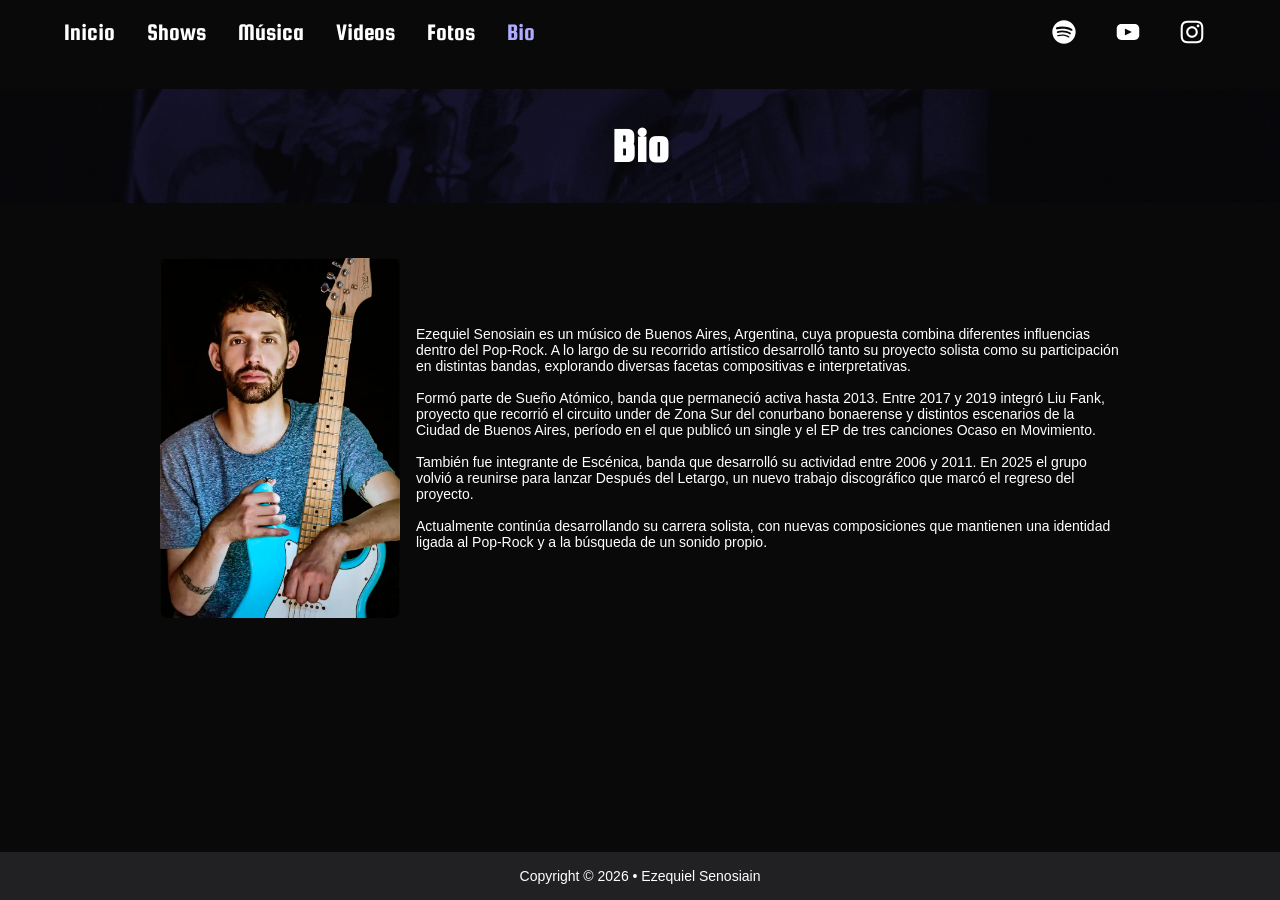
<file: sections/bio.html>
<!DOCTYPE html>
<html lang="es">

<head>
  <meta charset="UTF-8">
  <meta name="viewport" content="width=device-width, initial-scale=1.0">
  <meta name="description"
    content="Músico de Buenos Aires, Argentina, cuya propuesta combina diferentes influencias dentro del Pop-Rock">
  <meta name="keywords" content="Rock, Pop, Música, Banda, Ezequiel Senosiain">
  <meta name="theme-color" content="#090909">
  <meta property="og:title" content="Ezequiel Senosiain | Sitio Oficial">
  <meta property="og:description" content="Músico de Buenos Aires. Pop-Rock. Discografía, shows y videos.">
  <meta property="og:image" content="https://i.scdn.co/image/ab67616100005174b475a5dc25f1083647edce4c">
  <meta property="og:type" content="website">
  <title>Ezequiel Senosiain | Sitio Web Oficial</title>
  <link rel="icon" href="../img/favicon.ico">
  <link rel="stylesheet" href="../css/style.css">
  <link rel="preconnect" href="https://fonts.googleapis.com">
  <link rel="preconnect" href="https://fonts.gstatic.com" crossorigin>
  <link href="https://fonts.googleapis.com/css2?family=Squada+One&display=swap" rel="stylesheet">
</head>

<body>
  <div class="page-content">
    <nav>
      <div class="navbar-container">
        <div class="navbar-menu">
          <button class="menu-button">
            <img src="../img/icon-menu.svg" alt="Menú">
          </button>
          <div class="mobile-menu">
            <a href="../index.html">Inicio</a>
            <a href="../sections/musica.html">Música</a>
            <a href="../sections/shows.html">Shows</a>
            <a href="../sections/videos.html">Videos</a>
            <a href="../sections/fotos.html">Fotos</a>
            <a style="color:#b0abff;">Bio</a>
          </div>
        </div>
        <div class="navbar-list">
          <a href="../index.html">Inicio</a>
          <a href="../sections/shows.html">Shows</a>
          <a href="../sections/musica.html">Música</a>
          <a href="../sections/videos.html">Videos</a>
          <a href="../sections/fotos.html">Fotos</a>
          <a style="color:#b0abff;">Bio</a>
        </div>
        <div class="navbar-icon">
          <a href="https://open.spotify.com/intl-es/artist/4K44rSnCrC6ad8hj2NhEwT?si=UeeBcHFSRdKjfZlVwPXPOQ"
            target="_blank">
            <img src="../img/icon-spotify.svg" alt="Spotify">
          </a>
          <a href="https://www.youtube.com/@ezesenosiain" target="_blank">
            <img src="../img/icon-youtube.svg" alt="YouTube">
          </a>
          <a href="https://www.instagram.com/ezesenosiain/" target="_blank">
            <img src="../img/icon-instagram.svg" alt="Instagram">
          </a>
        </div>
      </div>
    </nav>
    <section class="bio-section">
      <div class="title-container">
        <h2>Bio</h2>
      </div>
      <div class="bio-content">
        <img class="foto-bio" src="../img/foto-16.webp" alt="Ezequiel Senosiain">
        <p class="bio-text">Ezequiel Senosiain es un músico de Buenos Aires, Argentina, cuya propuesta combina
          diferentes influencias dentro del Pop-Rock. A lo
          largo de su recorrido artístico desarrolló tanto su proyecto solista como su participación en distintas
          bandas, explorando diversas facetas compositivas e interpretativas.<br><br>
          Formó parte de Sueño Atómico, banda que permaneció activa hasta 2013. Entre 2017 y 2019 integró Liu Fank,
          proyecto que recorrió el circuito under de Zona Sur del conurbano bonaerense y distintos escenarios de la
          Ciudad de Buenos Aires, período en el que publicó un single y el EP de tres canciones Ocaso en
          Movimiento.<br><br>
          También fue integrante de Escénica, banda que desarrolló su actividad entre 2006 y 2011. En 2025 el grupo
          volvió a reunirse para lanzar Después del Letargo, un nuevo trabajo discográfico que marcó el regreso del
          proyecto.<br><br>
          Actualmente continúa desarrollando su carrera solista, con nuevas composiciones que mantienen una identidad
          ligada al Pop-Rock y a la búsqueda de un sonido propio.</p>
      </div>
    </section>
  </div>
  <footer>
    <p>Copyright © 2026 • Ezequiel Senosiain</p>
  </footer>
  <script src="../js/script.js"></script>
</body>

</html>
</file>
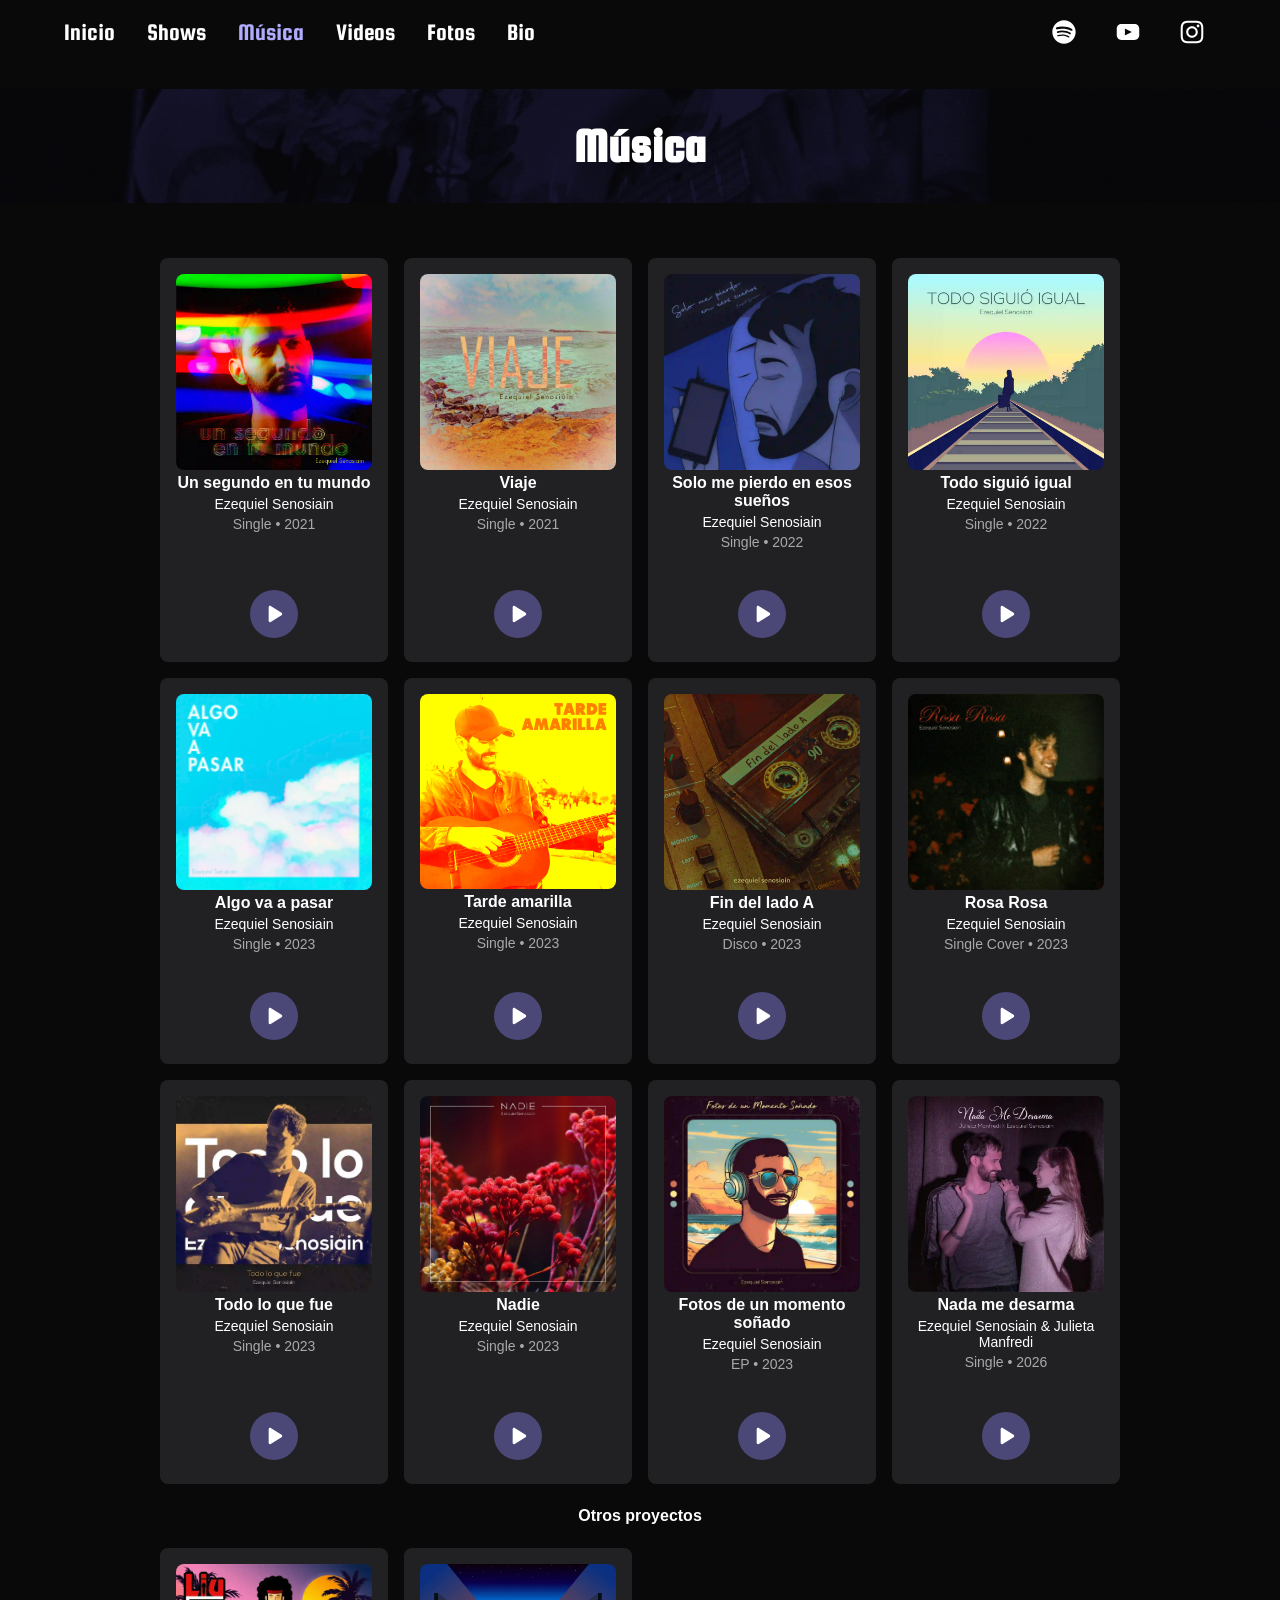
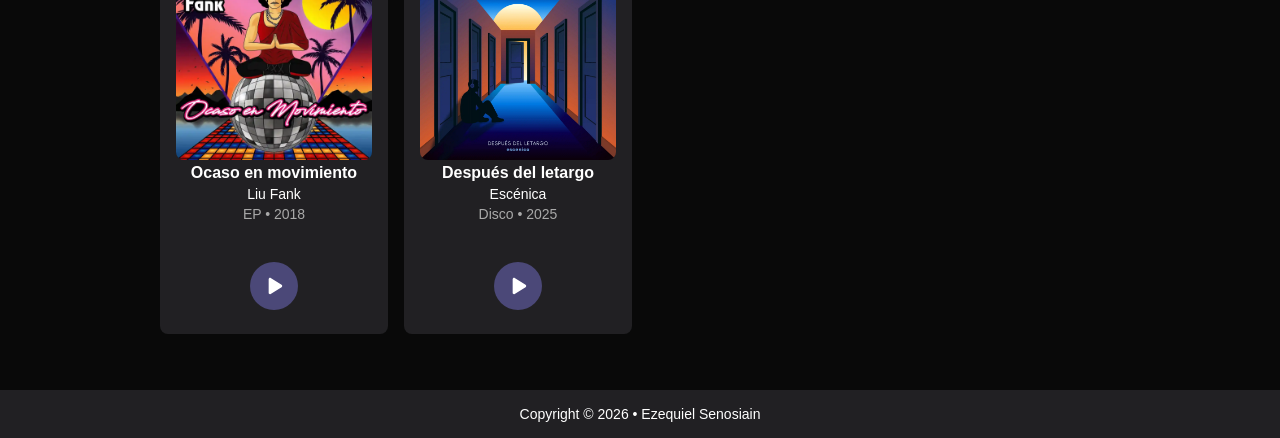
<file: sections/musica.html>
<!DOCTYPE html>
<html lang="es">

<head>
  <meta charset="UTF-8">
  <meta name="viewport" content="width=device-width, initial-scale=1.0">
  <meta name="description"
    content="Músico de Buenos Aires, Argentina, cuya propuesta combina diferentes influencias dentro del Pop-Rock">
  <meta name="keywords" content="Rock, Pop, Música, Banda, Ezequiel Senosiain">
  <meta name="theme-color" content="#090909">
  <meta property="og:title" content="Ezequiel Senosiain | Sitio Oficial">
  <meta property="og:description" content="Músico de Buenos Aires. Pop-Rock. Discografía, shows y videos.">
  <meta property="og:image" content="https://i.scdn.co/image/ab67616100005174b475a5dc25f1083647edce4c">
  <meta property="og:type" content="website">
  <title>Ezequiel Senosiain | Sitio Web Oficial</title>
  <link rel="icon" href="../img/favicon.ico">
  <link rel="stylesheet" href="../css/style.css">
  <link rel="preconnect" href="https://fonts.googleapis.com">
  <link rel="preconnect" href="https://fonts.gstatic.com" crossorigin>
  <link href="https://fonts.googleapis.com/css2?family=Squada+One&display=swap" rel="stylesheet">
</head>

<body>
  <div class="page-content">
    <nav>
      <div class="navbar-container">
        <div class="navbar-menu">
          <button class="menu-button">
            <img src="../img/icon-menu.svg" alt="Menú">
          </button>
          <div class="mobile-menu">
            <a href="../index.html">Inicio</a>
            <a href="../sections/shows.html">Shows</a>
            <a style="color:#b0abff;">Música</a>
            <a href="../sections/videos.html">Videos</a>
            <a href="../sections/fotos.html">Fotos</a>
            <a href="../sections/bio.html">Bio</a>
          </div>
        </div>
        <div class="navbar-list">
          <a href="../index.html">Inicio</a>
          <a href="../sections/shows.html">Shows</a>
          <a style="color:#b0abff;">Música</a>
          <a href="../sections/videos.html">Videos</a>
          <a href="../sections/fotos.html">Fotos</a>
          <a href="../sections/bio.html">Bio</a>
        </div>
        <div class="navbar-icon">
          <a href="https://open.spotify.com/intl-es/artist/4K44rSnCrC6ad8hj2NhEwT?si=UeeBcHFSRdKjfZlVwPXPOQ"
            target="_blank">
            <img src="../img/icon-spotify.svg" alt="Spotify">
          </a>
          <a href="https://www.youtube.com/@ezesenosiain" target="_blank">
            <img src="../img/icon-youtube.svg" alt="YouTube">
          </a>
          <a href="https://www.instagram.com/ezesenosiain/" target="_blank">
            <img src="../img/icon-instagram.svg" alt="Instagram">
          </a>
        </div>
      </div>
    </nav>
    <section class="music-section">
      <div class="title-container">
        <h2>Música</h2>
      </div>
      <div class="all-music-card">
        <div class="cards-music">
          <div class="card-music-container">
            <div class="card-music-content">
              <img src="../img/cover-unsegundoentumundo.webp" alt="Un segundo en tu mundo" class="disc-cover">
              <h3>Un segundo en tu mundo</h3>
              <p>Ezequiel Senosiain</p>
              <p class="music-year">Single • 2021</p>
            </div>
            <div class="icon-play">
              <a href="https://open.spotify.com/intl-es/album/6ws0s7JSB580rQ7j3w1M9s?si=uKOpexAiRyi4XFioX9R66A"
                target="_blank">
                <img src="../img/icon-play.svg" alt="Play">
              </a>
            </div>
          </div>
          <div class="card-music-container">
            <div class="card-music-content">
              <img src="../img/cover-viaje.webp" alt="Viaje" class="disc-cover">
              <h3>Viaje</h3>
              <p>Ezequiel Senosiain</p>
              <p class="music-year">Single • 2021</p>
            </div>
            <div class="icon-play">
              <a href="https://open.spotify.com/album/2LuhPMLBEXZ3BjGUC02T8a?si=ST2Si4jISvClmEwTsRV1gQ" target="_blank">
                <img src="../img/icon-play.svg" alt="Play">
              </a>
            </div>
          </div>
          <div class="card-music-container">
            <div class="card-music-content">
              <img src="../img/cover-solomepierdoenesossuenos.webp" alt="Solo me pierdo en esos sueños"
                class="disc-cover">
              <h3>Solo me pierdo en esos sueños</h3>
              <p>Ezequiel Senosiain</p>
              <p class="music-year">Single • 2022</p>
            </div>
            <div class="icon-play">
              <a href="https://open.spotify.com/album/0EAVRGmq90iDOcQRr4X4iD?si=rvX8SsVlTKuqOf4D84cLfQ" target="_blank">
                <img src="../img/icon-play.svg" alt="Play">
              </a>
            </div>
          </div>
          <div class="card-music-container">
            <div class="card-music-content">
              <img src="../img/cover-todosiguioigual.webp" alt="Todo siguió igual" class="disc-cover">
              <h3>Todo siguió igual</h3>
              <p>Ezequiel Senosiain</p>
              <p class="music-year">Single • 2022</p>
            </div>
            <div class="icon-play">
              <a href="https://open.spotify.com/album/2ZxtJE1R215PBX7ZXhf1qp?si=0zn1dFeKTzigNEM4vTgRDQ" target="_blank">
                <img src="../img/icon-play.svg" alt="Play">
              </a>
            </div>
          </div>
        </div>
        <div class="cards-music">
          <div class="card-music-container">
            <div class="card-music-content">
              <img src="../img/cover-algovaapasar.webp" alt="Algo va a pasar" class="disc-cover">
              <h3>Algo va a pasar</h3>
              <p>Ezequiel Senosiain</p>
              <p class="music-year">Single • 2023</p>
            </div>
            <div class="icon-play">
              <a href="https://open.spotify.com/intl-es/track/60c0pZNgKadXyC7R2Xluew?si=fafe32b8333b454e"
                target="_blank">
                <img src="../img/icon-play.svg" alt="Play">
              </a>
            </div>
          </div>
          <div class="card-music-container">
            <div class="card-music-content">
              <img src="../img/cover-tardeamarilla.webp" alt="Tarde amarilla" class="disc-cover">
              <h3>Tarde amarilla</h3>
              <p>Ezequiel Senosiain</p>
              <p class="music-year">Single • 2023</p>
            </div>
            <div class="icon-play">
              <a href="https://open.spotify.com/intl-es/track/1LhOwOzQzZ4uEN3uSfoIVj?si=2aa69b5440ca46c6"
                target="_blank">
                <img src="../img/icon-play.svg" alt="Play">
              </a>
            </div>
          </div>
          <div class="card-music-container">
            <div class="card-music-content">
              <img src="../img/cover-findelladoa.webp" alt="Fin del lado A" class="disc-cover">
              <h3>Fin del lado A</h3>
              <p>Ezequiel Senosiain</p>
              <p class="music-year">Disco • 2023</p>
            </div>
            <div class="icon-play">
              <a href="https://open.spotify.com/intl-es/album/6UKOVWnMzSbBM662RzM1a7?si=0-JkX3CyQ8q1DPiOK93d9A"
                target="_blank">
                <img src="../img/icon-play.svg" alt="Play">
              </a>
            </div>
          </div>
          <div class="card-music-container">
            <div class="card-music-content">
              <img src="../img/cover-rosarosa.webp" alt="Rosa Rosa" class="disc-cover">
              <h3>Rosa Rosa</h3>
              <p>Ezequiel Senosiain</p>
              <p class="music-year">Single Cover • 2023</p>
            </div>
            <div class="icon-play">
              <a href="https://open.spotify.com/album/2ZPJvk4BlryG5DwR81w1mE?si=e-BTftKIQmm53UMs09SzFA" target="_blank">
                <img src="../img/icon-play.svg" alt="Play">
              </a>
            </div>
          </div>
        </div>
        <div class="cards-music">
          <div class="card-music-container">
            <div class="card-music-content">
              <img src="../img/cover-todoloquefue.webp" alt="Todo lo que fue" class="disc-cover">
              <h3>Todo lo que fue</h3>
              <p>Ezequiel Senosiain</p>
              <p class="music-year">Single • 2023</p>
            </div>
            <div class="icon-play">
              <a href="https://open.spotify.com/intl-es/track/05XVFDAAZY1Ipnfu5CLjnl?si=f043c1bb2a8d4985"
                target="_blank">
                <img src="../img/icon-play.svg" alt="Play">
              </a>
            </div>
          </div>
          <div class="card-music-container">
            <div class="card-music-content">
              <img src="../img/cover-nadie.webp" alt="Nadie" class="disc-cover">
              <h3>Nadie</h3>
              <p>Ezequiel Senosiain</p>
              <p class="music-year">Single • 2023</p>
            </div>
            <div class="icon-play">
              <a href="https://open.spotify.com/intl-es/track/3ps7y6sujcPUrgOsZ5WtYH?si=053f0fece4dd4b97"
                target="_blank">
                <img src="../img/icon-play.svg" alt="Play">
              </a>
            </div>
          </div>
          <div class="card-music-container">
            <div class="card-music-content">
              <img src="../img/cover-fotosdeunmomentosonado.webp" alt="Fotos de un momento soñado" class="disc-cover">
              <h3>Fotos de un momento soñado</h3>
              <p>Ezequiel Senosiain</p>
              <p class="music-year">EP • 2023</p>
            </div>
            <div class="icon-play">
              <a href="https://open.spotify.com/album/32x5pit2gUvvAuUeODSBCe?si=m99qSS_6TpKjlQQvZApAeQ" target="_blank">
                <img src="../img/icon-play.svg" alt="Play">
              </a>
            </div>
          </div>
          <div class="card-music-container">
            <div class="card-music-content">
              <img src="../img/cover-nadamedesarma.webp" alt="Nada me desarma" class="disc-cover">
              <h3>Nada me desarma</h3>
              <p>Ezequiel Senosiain & Julieta Manfredi</p>
              <p class="music-year">Single • 2026</p>
            </div>
            <div class="icon-play">
              <a href="https://open.spotify.com/intl-es/track/5suGoAr9zRfg7zb1USVjKr?si=8937930aa575451e"
                target="_blank">
                <img src="../img/icon-play.svg" alt="Play">
              </a>
            </div>
          </div>
        </div>
      </div>
      <div class="block-text">
        <h3>Otros proyectos</h2>
      </div>
      <div class="cards-music">
        <div class="card-music-container">
          <div class="card-music-content">
            <img src="../img/cover-liufank.webp" alt="Ocaso en movimiento" class="disc-cover">
            <h3>Ocaso en movimiento</h3>
            <p>Liu Fank</p>
            <p class="music-year">EP • 2018</p>
          </div>
          <div class="icon-play">
            <a href="https://open.spotify.com/intl-es/album/2t55ZbEkxcFBUMgRE4lZax?si=PfZW_4IRSomQhk55zNzwIg"
              target="_blank">
              <img src="../img/icon-play.svg" alt="Play">
            </a>
          </div>
        </div>
        <div class="card-music-container">
          <div class="card-music-content">
            <img src="../img/cover-escenica.webp" alt="Después del letargo" class="disc-cover">
            <h3>Después del letargo</h3>
            <p>Escénica</p>
            <p class="music-year">Disco • 2025</p>
          </div>
          <div class="icon-play">
            <a href="https://open.spotify.com/intl-es/album/4aRHLbcKeiA76E1z8jkJA0?si=IL7DlYF2TJWTY2HZBMrS8A"
              target="_blank">
              <img src="../img/icon-play.svg" alt="Play">
            </a>
          </div>
        </div>
      </div>
    </section>
  </div>
  <footer>
    <p>Copyright © 2026 • Ezequiel Senosiain</p>
  </footer>
  <script src="../js/script.js"></script>
</body>

</html>
</file>
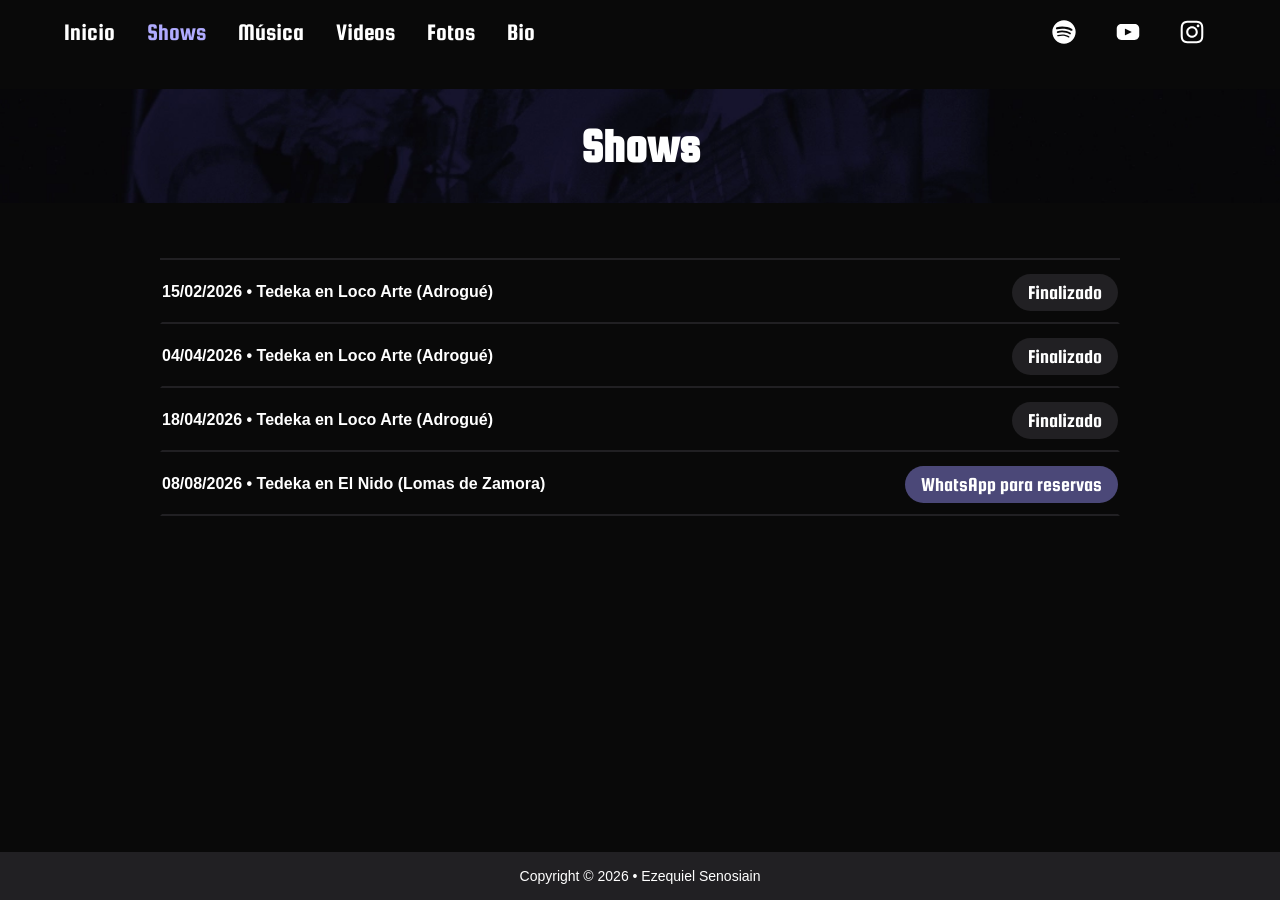
<file: sections/shows.html>
<!DOCTYPE html>
<html lang="es">

<head>
  <meta charset="UTF-8">
  <meta name="viewport" content="width=device-width, initial-scale=1.0">
  <meta name="description"
    content="Músico de Buenos Aires, Argentina, cuya propuesta combina diferentes influencias dentro del Pop-Rock">
  <meta name="keywords" content="Rock, Pop, Música, Banda, Ezequiel Senosiain">
  <meta name="theme-color" content="#090909">
  <meta property="og:title" content="Ezequiel Senosiain | Sitio Oficial">
  <meta property="og:description" content="Músico de Buenos Aires. Pop-Rock. Discografía, shows y videos.">
  <meta property="og:image" content="https://i.scdn.co/image/ab67616100005174b475a5dc25f1083647edce4c">
  <meta property="og:type" content="website">
  <title>Ezequiel Senosiain | Sitio Web Oficial</title>
  <link rel="icon" href="../img/favicon.ico">
  <link rel="stylesheet" href="../css/style.css">
  <link rel="preconnect" href="https://fonts.googleapis.com">
  <link rel="preconnect" href="https://fonts.gstatic.com" crossorigin>
  <link href="https://fonts.googleapis.com/css2?family=Squada+One&display=swap" rel="stylesheet">
</head>

<body>
  <div class="page-content">
    <nav>
      <div class="navbar-container">
        <div class="navbar-menu">
          <button class="menu-button">
            <img src="../img/icon-menu.svg" alt="Menú">
          </button>
          <div class="mobile-menu">
            <a href="../index.html">Inicio</a>
            <a style="color:#b0abff;">Shows</a>
            <a href="../sections/musica.html">Música</a>
            <a href="../sections/videos.html">Videos</a>
            <a href="../sections/fotos.html">Fotos</a>
            <a href="../sections/bio.html">Bio</a>
          </div>
        </div>
        <div class="navbar-list">
          <a href="../index.html">Inicio</a>
          <a style="color:#b0abff;">Shows</a>
          <a href="../sections/musica.html">Música</a>
          <a href="../sections/videos.html">Videos</a>
          <a href="../sections/fotos.html">Fotos</a>
          <a href="../sections/bio.html">Bio</a>
        </div>
        <div class="navbar-icon">
          <a href="https://open.spotify.com/intl-es/artist/4K44rSnCrC6ad8hj2NhEwT?si=UeeBcHFSRdKjfZlVwPXPOQ"
            target="_blank">
            <img src="../img/icon-spotify.svg" alt="Spotify">
          </a>
          <a href="https://www.youtube.com/@ezesenosiain" target="_blank">
            <img src="../img/icon-youtube.svg" alt="YouTube">
          </a>
          <a href="https://www.instagram.com/ezesenosiain/" target="_blank">
            <img src="../img/icon-instagram.svg" alt="Instagram">
          </a>
        </div>
      </div>
    </nav>
    <section class="shows-section">
      <div class="title-container">
        <h2>Shows</h2>
      </div>
      <hr class="line">
      <div class="event">
        <div class="line-event">
          <h3>15/02/2026 • Tedeka en Loco Arte (Adrogué)</h3>
          <a class="button" style="background-color:#212023;">
            Finalizado
          </a>
        </div>
      </div>
      <div class="event">
        <div class="line-event">
          <h3>04/04/2026 • Tedeka en Loco Arte (Adrogué)</h3>
          <a class="button" style="background-color:#212023;">
            Finalizado
          </a>
        </div>
      </div>
      <div class="event">
        <div class="line-event">
          <h3>18/04/2026 • Tedeka en Loco Arte (Adrogué)</h3>
          <a class="button" style="background-color:#212023;">
            Finalizado
          </a>
        </div>
      </div>
      <div class="event">
        <div class="line-event">
          <h3>08/08/2026 • Tedeka en El Nido (Lomas de Zamora)</h3>
          <a class="button" href="https://wa.me/5491130351215" target="_blank">
            WhatsApp para reservas
          </a>
        </div>
      </div>
    </section>
  </div>
  <footer>
    <p>Copyright © 2026 • Ezequiel Senosiain</p>
  </footer>
  <script src="../js/script.js"></script>
</body>

</html>
</file>
<file: css/style.css>
* {
box-sizing: border-box;
}

html {
scroll-behavior: smooth;
}

body {
margin: 0;
min-height: 100vh;
display: flex;
flex-direction: column;
background: #090909;
font-family: "Squada One", sans-serif;
font-weight: 400;
font-style: normal;
}

.page-content {
flex: 1;
padding-top: 4rem;
}

nav {
height: 4rem;
background: #090909;
display: flex;
align-items: center;
position: fixed;
top: 0;
left: 0;
width: 100%;
z-index: 1000;
transition: transform 0.3s ease;
}

nav.hide {
transform: translateY(-100%);
}

.navbar-container {
width: 100%;
padding: 0 4rem;
display: flex;
align-items: center;
justify-content: space-between;
}

.navbar-container a {
color: #FFF;
text-decoration: none;
}

.navbar-container a:hover {
color: #b0abff;
}

.navbar-list {
display: flex;
gap: 2rem;
font-size: 1.5rem;
}

.title-container {
background-image: url("../img/back-title.webp");
background-size: cover;
background-position: center;
background-repeat: no-repeat;
display: flex;
justify-content: center;
padding: 2rem 0;
margin-bottom: 5rem;
width: 100%;
}

h2 {
color: #FFF;
margin: 0rem;
font-size: 3rem;
}

.navbar-menu {
display: none;
position: static;
}

.menu-button {
background: none;
border: none;
cursor: pointer;
padding: 0;
}

.menu-button img {
width: 2rem;
}

.mobile-menu {
display: none;
position: absolute;
top: 4rem;
left: 0;
right: 0;
width: 100%;
flex-direction: column;
align-items: center;
gap: 1rem;
padding: 1rem 0 1.5rem 0;
background: #090909;
z-index: 10;
font-size: 1.5rem;
}

.mobile-menu.active {
display: flex;
}

.navbar-icon {
display: flex;
gap: 1rem;
}

.navbar-icon a {
width: 3rem;
height: 3rem;
}

.navbar-icon a:hover {
border-radius: 100%;
background: #4b4878;
}

.hero {
position: relative;
height: 100vh;
overflow: hidden;
background: #090909;
margin-bottom: -2rem;
}

.slide {
position: absolute;
inset: 0;
background-size: cover;
background-position: top center;
opacity: 0;
animation: heroSlider 20s infinite;
}

.slide:nth-child(1) {
background-image: url("../img/banner1.webp");
}

.slide:nth-child(2) {
background-image: url("../img/banner2.webp");
animation-delay: 5s;
}

.slide:nth-child(3) {
background-image: url("../img/banner3.webp");
animation-delay: 10s;
}

.slide:nth-child(4) {
background-image: url("../img/banner4.webp");
animation-delay: 15s;
}

@keyframes heroSlider {
0%,
100% {
  opacity: 0;
}

5%,
25% {
  opacity: 1;
}

30% {
  opacity: 0;
}
}

.all-music-card {
display: flex;
flex-direction: column;
gap: 1rem;
}

.cards-music {
display: grid;
grid-template-columns: repeat(4, 1fr);
gap: 1rem;
padding: 0rem 10rem;
}

.card-music-container {
width: 15rem;
display: flex;
flex-direction: column;
align-items: center;
gap: 2rem;
background: #212023;
border-radius: 8px;
padding: 1rem;
width: 100%;
justify-content: space-between;
}

.card-music-content {
display: flex;
flex-direction: column;
align-items: center;
gap: 0.25rem;
}

.disc-cover {
width: 100%;
border-radius: 8px;
}

h3,
p {
color: white;
text-align: center;
margin: 0;
}

h3 {
font-family: 'Segoe UI', Tahoma, Geneva, Verdana, sans-serif;
font-size: 1rem;
}

p {
font-family: 'Segoe UI', Tahoma, Geneva, Verdana, sans-serif;
font-size: .875rem;
}

.music-year {
color: #a9a9a9;
}

.icon-play a {
display: flex;
align-items: center;
justify-content: center;
width: 3rem;
height: 3rem;
margin: .5rem 0;
border-radius: 100%;
background:#4b4878;
}

.icon-play a:hover {
background:#2e2c4b;
}

.icon-play img {
width: 2rem;
height: 2rem;
}

.button-container {
display: flex;
justify-content: center;
margin: 1rem 0rem 1.5rem 0rem;
}

.button {
padding: .5rem 1rem;
border-radius: 9999px;
color: white;
text-decoration: none;
font-size: 1.25rem;
background: #4b4878;
}

.button:hover {
background: #2e2c4b;
}

.block-text {
display: flex;
height: 4rem;
align-items: center;
justify-content: center;
}

.video-card {
display: flex;
flex-direction: column;
align-items: center;
position: relative;
cursor: pointer;
width: 100%;
height: auto;
padding: 0rem 25rem;
border-radius: 8px;
gap: 0.25rem;
}

.video-card img {
width: 100%;
display: block;
border-radius: 8px;
}

.cards-video {
display: grid;
grid-template-columns: repeat(3, 1fr);
gap: 1rem;
margin: 1rem 10rem;
}

.video-card-2 {
display: flex;
flex-direction: column;
align-items: center;
position: relative;
cursor: pointer;
width: 100%;
height: auto;
border-radius: 8px;
gap: 0.25rem;
}

.video-card-2 img {
width: 100%;
display: block;
border-radius: 8px;
}

.play-button {
position: absolute;
top: 50%;
left: 50%;
transform: translate(-50%, -50%);
display: flex;
align-items: center;
justify-content: center;
width: 3rem;
height: 3rem;
border-radius: 100%;
background:#4b4878;
}

.play-button:hover {
background:#2e2c4b;
}

.play-button img {
width: 2rem;
height: 2rem;
}

.video-modal {
display: none;
position: fixed;
inset: 0;
background: rgba(0, 0, 0, .85);
justify-content: center;
align-items: center;
z-index: 999;
}

.video-modal.active {
display: flex;
}

.modal-content {
width: 90%;
max-width: 1000px;
}

.modal-content iframe {
width: 100%;
aspect-ratio: 16/9;
}

.gallery-content {
display: flex;
flex-direction: column;
gap: 1rem;
}

.gallery {
display: grid;
grid-template-columns: repeat(4, 1fr);
gap: 1rem;
padding: 0 10rem;
}

.gallery-item {
aspect-ratio: 1;
overflow: hidden;
border-radius: 8px;
cursor: pointer;
}

.gallery-item img {
width: 100%;
height: 100%;
object-fit: cover;
transition: transform .3s ease;
}

.gallery-item:hover img {
transform: scale(1.08);
}

.image-modal {
position: fixed;
inset: 0;
background: rgba(0, 0, 0, .9);
display: none;
justify-content: center;
align-items: center;
z-index: 999;
}

.image-modal.active {
display: flex;
}

.image-modal img {
max-width: 90%;
max-height: 90%;
object-fit: contain;
}

.close-image {
position: absolute;
top: 2rem;
right: 2rem;
color: white;
font-size: 2rem;
cursor: pointer;
}

.shows-section {
margin-bottom: 2rem;
}

.event {
width: 100%;
padding: 0 10rem;
}

.line {
margin: 0 10rem;
border: 1px solid #212023;
}

.line-event {
display: flex;
flex-direction: row;
align-items: center;
justify-content: space-between;
height: 4rem;
border: 2px solid #090909;
border-bottom-color: #212023;
}

.bio-content {
display: flex;
margin: 0 10rem;
gap: 1rem;
align-items: center;
}

.foto-bio {
width: 15rem;
height: 100%;
border-radius: 8px;
object-fit: cover;
}

.bio-text {
text-align: left;
}

footer {
display: flex;
flex-direction: column;
background-color: #212023;
display: flex;
justify-content: center;
margin-top: 3.5rem;
height: 3rem;
align-items: center;
}

.reveal {
opacity: 0;
transform: translateY(40px);
transition: opacity .8s ease, transform .8s ease;
}

.reveal.show {
opacity: 1;
transform: translateY(0);
}

.cards-music .reveal,
.cards-video .reveal,
.gallery .reveal {
transition-delay: var(--delay);
}

.title-container.reveal {
transform: translateY(25px);
}

@media(max-width:1024px) {
.navbar-container {
padding: 0 1rem;
}

.hero {
height: 80vh;
}

.cards-music {
display: grid;
grid-template-columns: repeat(2, 1fr);
padding: 0rem 1rem;
}

.card-music-container {
gap: 1rem;
}

.video-card {
padding: 0rem 1rem;
}

.modal-content {
width: 100%;
padding: 0rem 1rem;
}

.cards-video {
grid-template-columns: repeat(1, 1fr);
margin: 1rem 1rem;
gap: 1rem;
}

.gallery {
grid-template-columns: repeat(2, 1fr);
padding: 0 1rem;
}

#modalImage {
padding: 1rem;
}

.image-modal img {
max-width: 100%;
max-height: 100%;
}

.line {
margin: 0 1rem;
}

.event {
padding: 0 1rem;
}

.line-event {
padding: 0 1rem;
}

.bio-content {
margin: 0 1rem;
}
}

@media(max-width:768px) {
nav {
height: auto;
min-height: 4rem;
}

.navbar-container {
flex-wrap: wrap;
}

.navbar-container {
padding: 0 rem;
}

.navbar-menu {
display: block;
}

.navbar-list {
display: none;
}

.line-event {
flex-direction: column;
justify-content: center;
gap: 1rem;
height: 7.5rem;
}

.bio-content {
flex-direction: column;
margin: 0 1rem;
gap: 1rem;
}

.foto-bio {
width: 100%;
height: 100%;
object-fit: cover;
}
}
</file>
